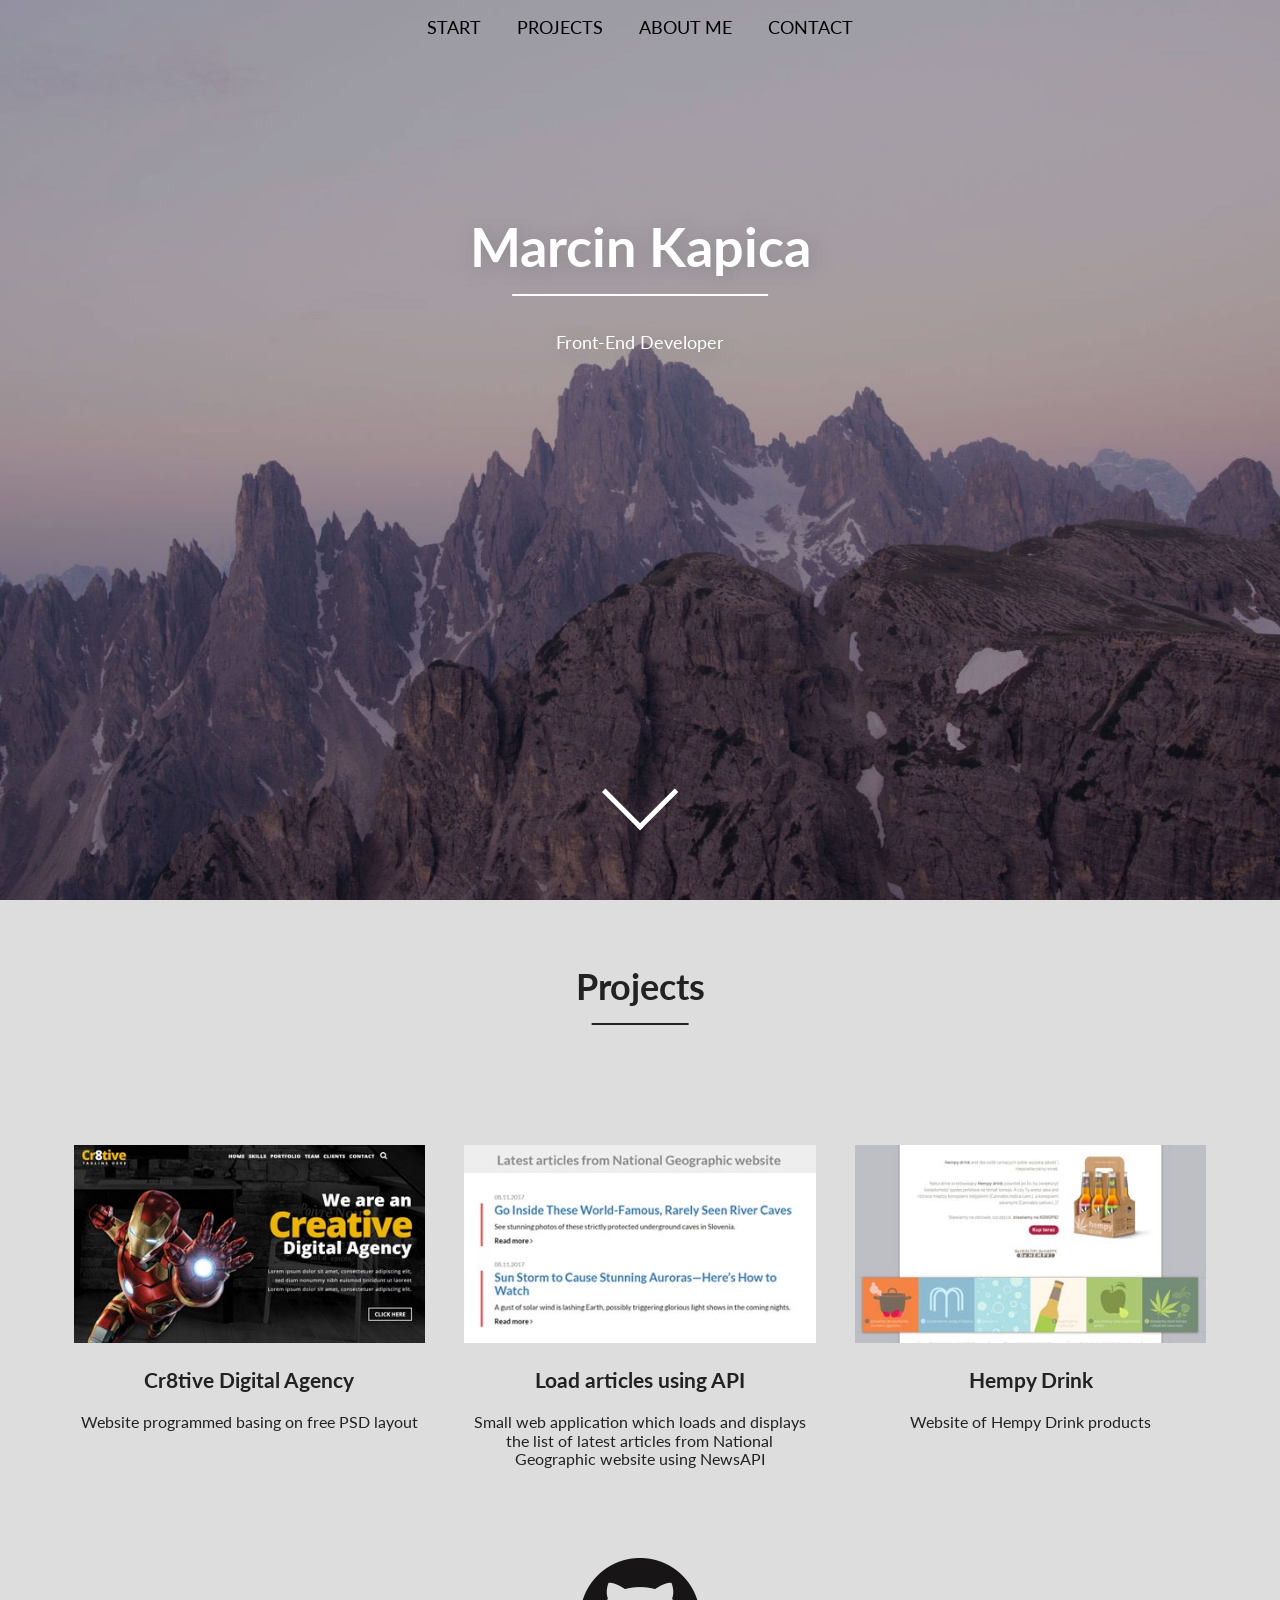
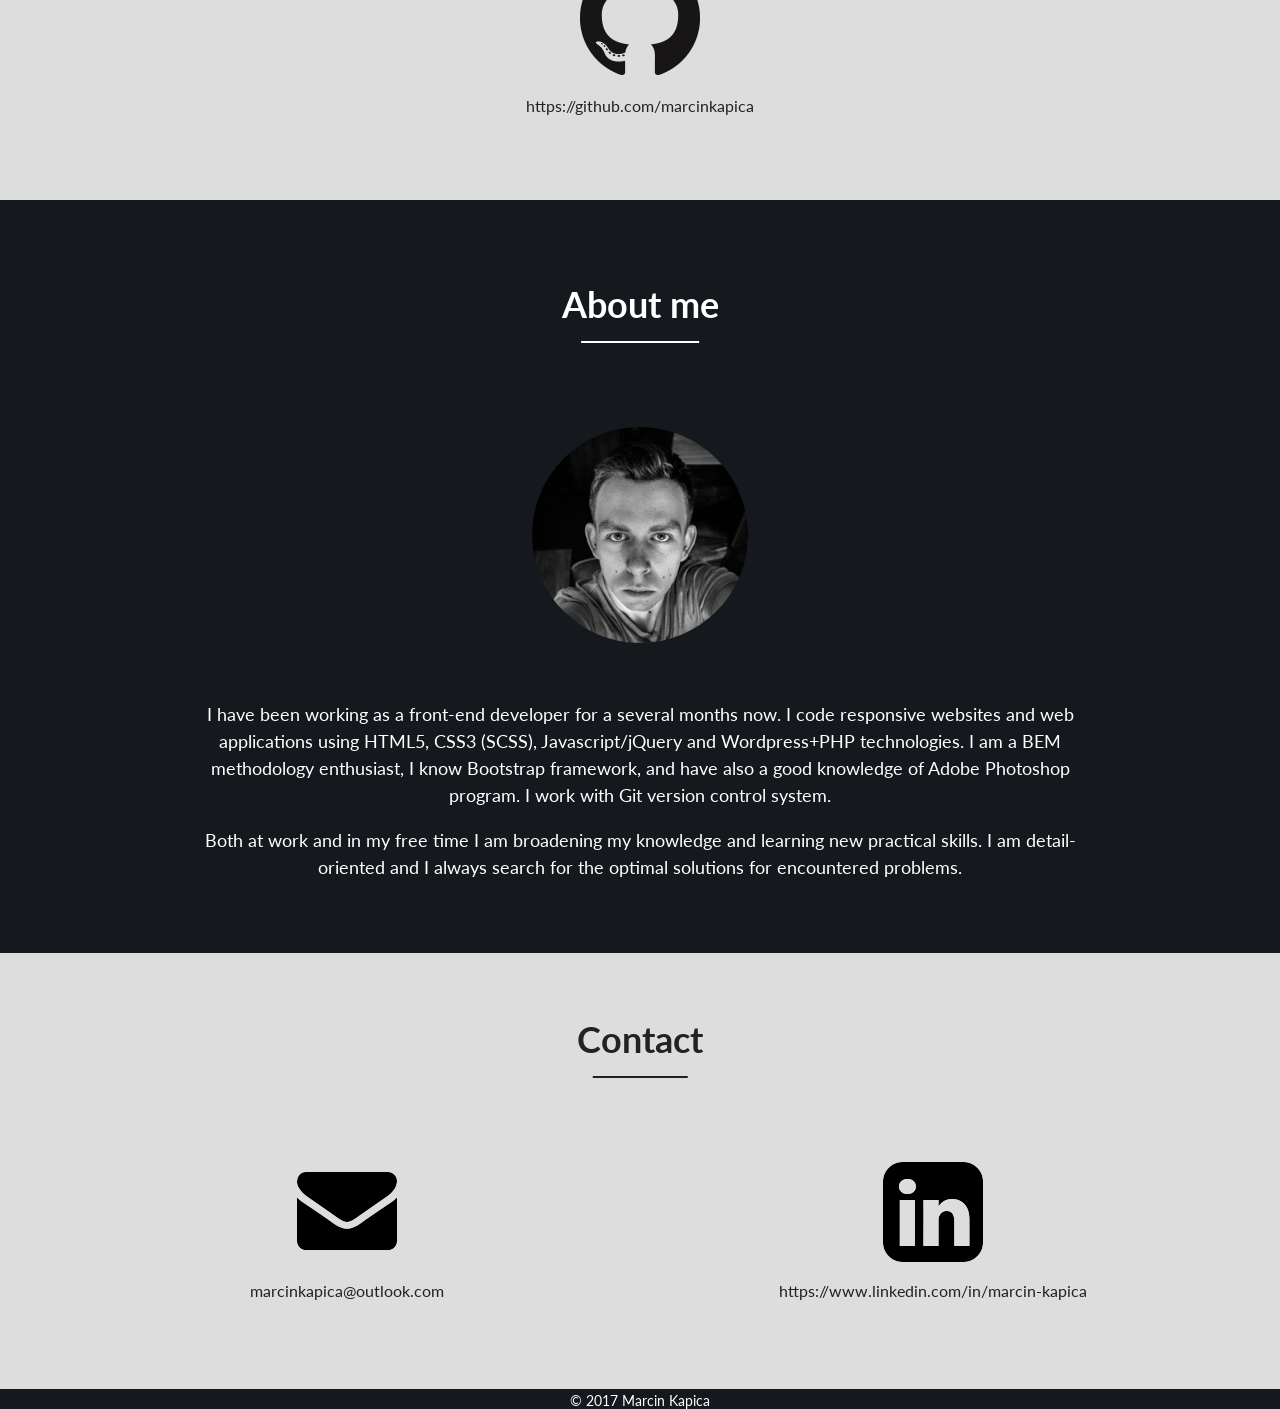
<file: index.html>
<!doctype html>
<html lang="en">
<head>
	<meta charset="utf-8">
	<meta http-equiv="x-ua-compatible" content="ie=edge,chrome=1">
	<title>Marcin Kapica | Portfolio</title>
	<meta name="description" content="Marcin Kapica - Portfolio">
	<meta name="viewport" content="width=device-width, initial-scale=1, maximum-scale=1">
	<link rel="stylesheet" href="styles/vendor/normalize.min.css">
	<link rel="stylesheet" href="styles/main.min.css">
	<link rel="icon" href="favicon.ico">
	<link href="https://fonts.googleapis.com/css?family=Lato:300,400,700&amp;subset=latin-ext" rel="stylesheet">
</head>
<body>

<!--**************************Navbar**************************-->
<nav id="navbar" class="navbar js-navbar">
	<ul class="menu">
		<li class="menu__item"><a href="#header" class="menu__link link">Start</a></li>
		<li class="menu__item"><a href="#projects" class="menu__link link">Projects</a></li>
		<li class="menu__item"><a href="#about" class="menu__link link">About&nbsp;me</a></li>
		<li class="menu__item"><a href="#contact" class="menu__link link">Contact</a></li>
	</ul>
</nav>


<!--**************************Header**************************-->
	<header id="header" class="header">
		<div class="header__wrapper rellax" data-rellax-speed="6">
			<h1 class="header__title heading underline t2">Marcin Kapica</h1>
			<p class="header__text t0">Front-End Developer</p>
		</div>
		<a href="#projects"><span class="header__arrow"></span></a>
	</header>


<!--**************************Projects**************************-->
	<section id="projects" class="projects">
		<h2 class="heading underline t1">Projects</h2>
		<div class="projects__wrapper">
			<div class="projects__box">
				<a class="link link--box" href="https://marcinkapica.github.io/cr8tive-website/" target="_blank">
					<img class="projects__image" src="images/project_1.jpg">
					<h3>Cr8tive Digital Agency</h3>
					<p class="s1">Website programmed basing on free PSD layout</p>
				</a>
			</div>
			<div class="projects__box">
				<a class="link link--box" href="https://dist-snhuuamfiv.now.sh/" target="_blank">
					<img class="projects__image" src="images/project_2.jpg">
					<h3 class="heading">Load articles using API</h3>
					<p class="s1">Small web application which loads and displays the list of latest articles from National Geographic website using NewsAPI</p>
				</a>
			</div>
			<div class="projects__box">
				<a class="link link--box" href="http://www.hempyapple.pl" target="_blank">
					<img class="projects__image" src="images/project_3.jpg">
					<h3 class="heading">Hempy Drink</h3>
					<p class="s1">Website of Hempy Drink products</p>
				</a>
			</div>
		</div>
		<div class="projects__github">
			<a class="projects__link link" href="https://github.com/marcinkapica" target="_blank">
				<img class="projects__image" src="images/logo_github.png">
				<p class="s1">https://github.com/marcinkapica</p>
			</a>
		</div>

	</section>


<!--**************************About**************************-->
	<section id="about" class="about">
		<h2 class="heading underline t1">About me</h2>
		<div class="about__wrapper">
			<img class="about__image" src="images/photo.jpg">
            <p class="about__text" s1>I have been working as a front-end developer for a several months now. I code responsive websites and web applications using HTML5, CSS3 (SCSS), Javascript/jQuery and Wordpress+PHP technologies. I am a BEM methodology enthusiast, I know Bootstrap framework, and have also a good knowledge of Adobe Photoshop program. I work with Git version control system.</p>
            <p class="about__text" s1>Both at work and in my free time I am broadening my knowledge and learning new practical skills. I am detail-oriented and I always search for the optimal solutions for encountered problems.</p>
		</div>

	</section>


<!--**************************Contact**************************-->
	<section id="contact" class="contact">
		<h2 class="heading underline t1">Contact</h2>
		<div class="contact__wrapper">
			<div class="contact__box">
				<img class="projects__image" src="images/logo_envelope.png">
				<p class="s1">marcinkapica@outlook.com</p>
			</div>
			<div class="contact__box">
				<a class="link" href="https://www.linkedin.com/in/marcin-kapica" target="_blank">
					<img class="projects__image" src="images/logo_linkedin.png">
					<p class="s1">https://www.linkedin.com/in/marcin-kapica</p>
				</a>
			</div>
		</div>
	</section>


<!--**************************Footer**************************-->
	<footer class="footer">
        <small>&copy; 2017 Marcin Kapica</small>
	</footer>


	<script src="scripts/vendor/jquery-1.11.2.min.js"></script>
	<script src="scripts/vendor/rellax.min.js"></script>
	<script src="scripts/main.js"></script>
</body>
</html>
</file>
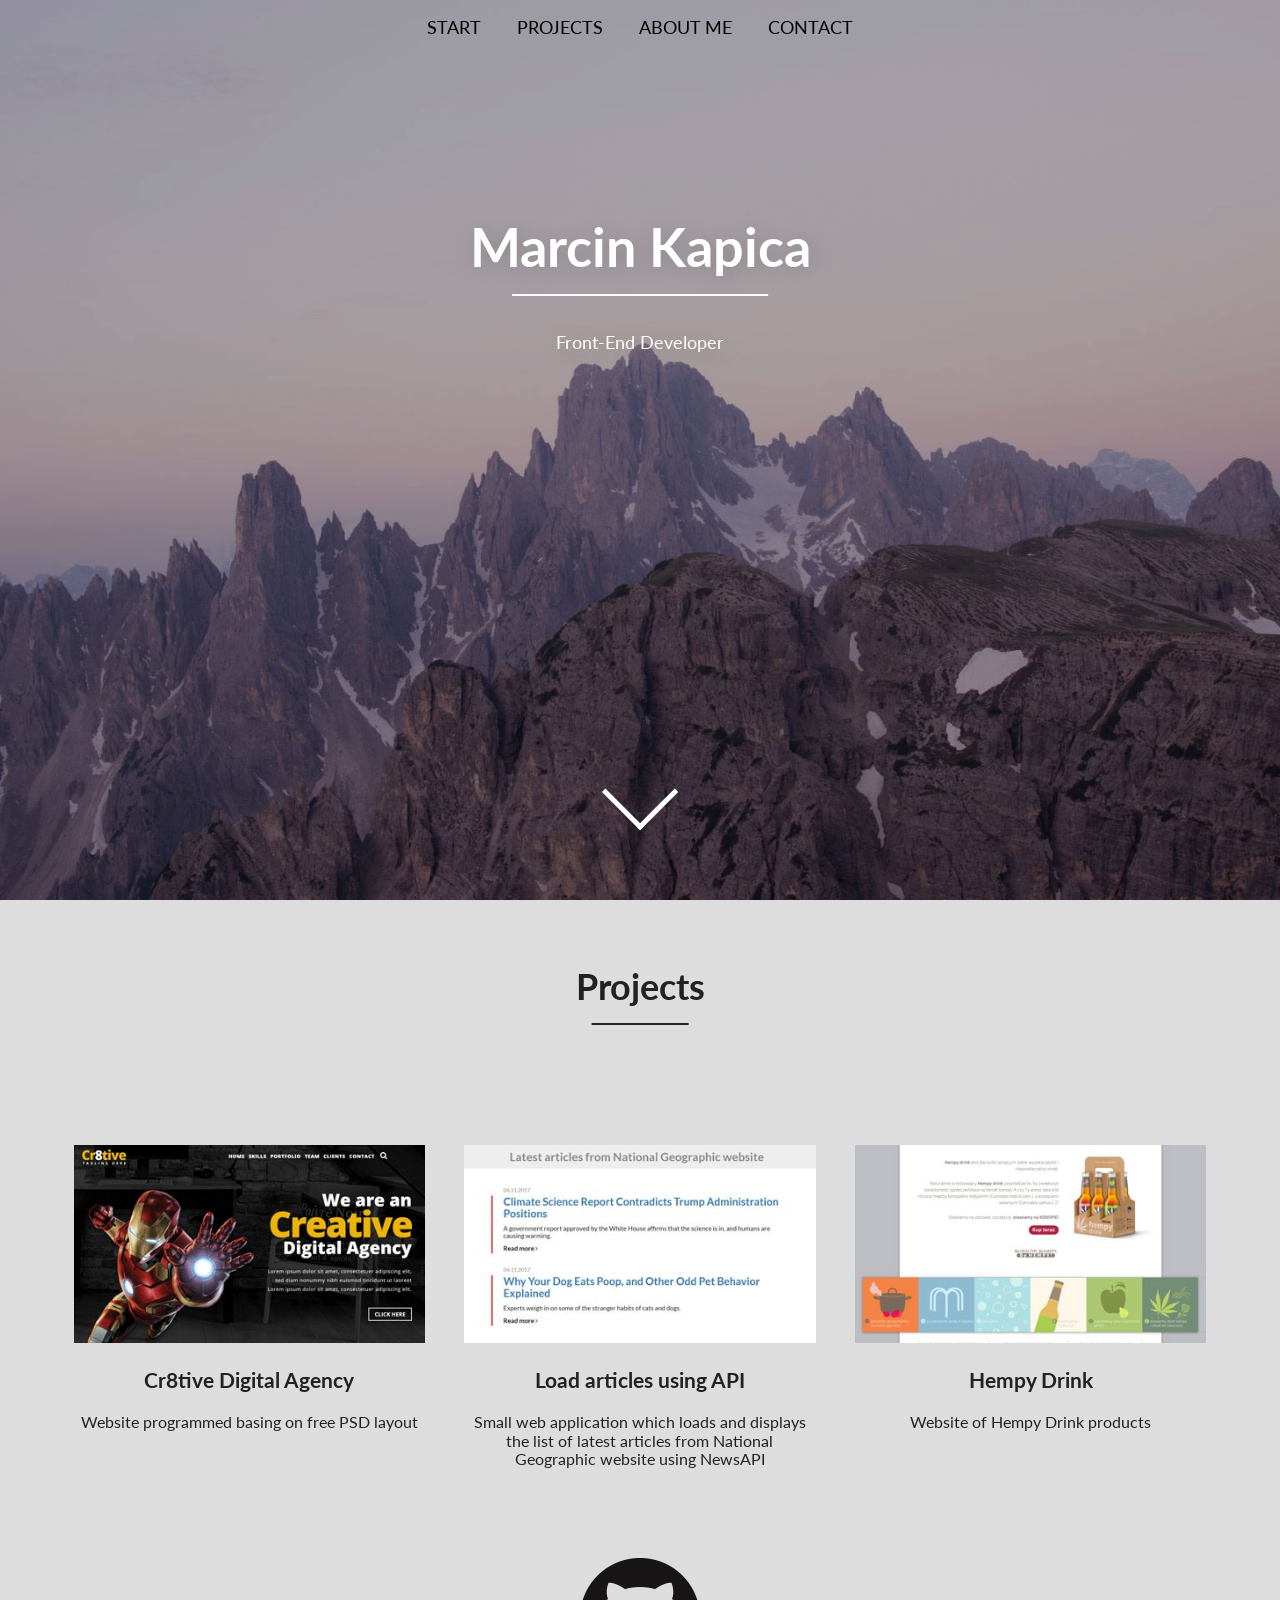
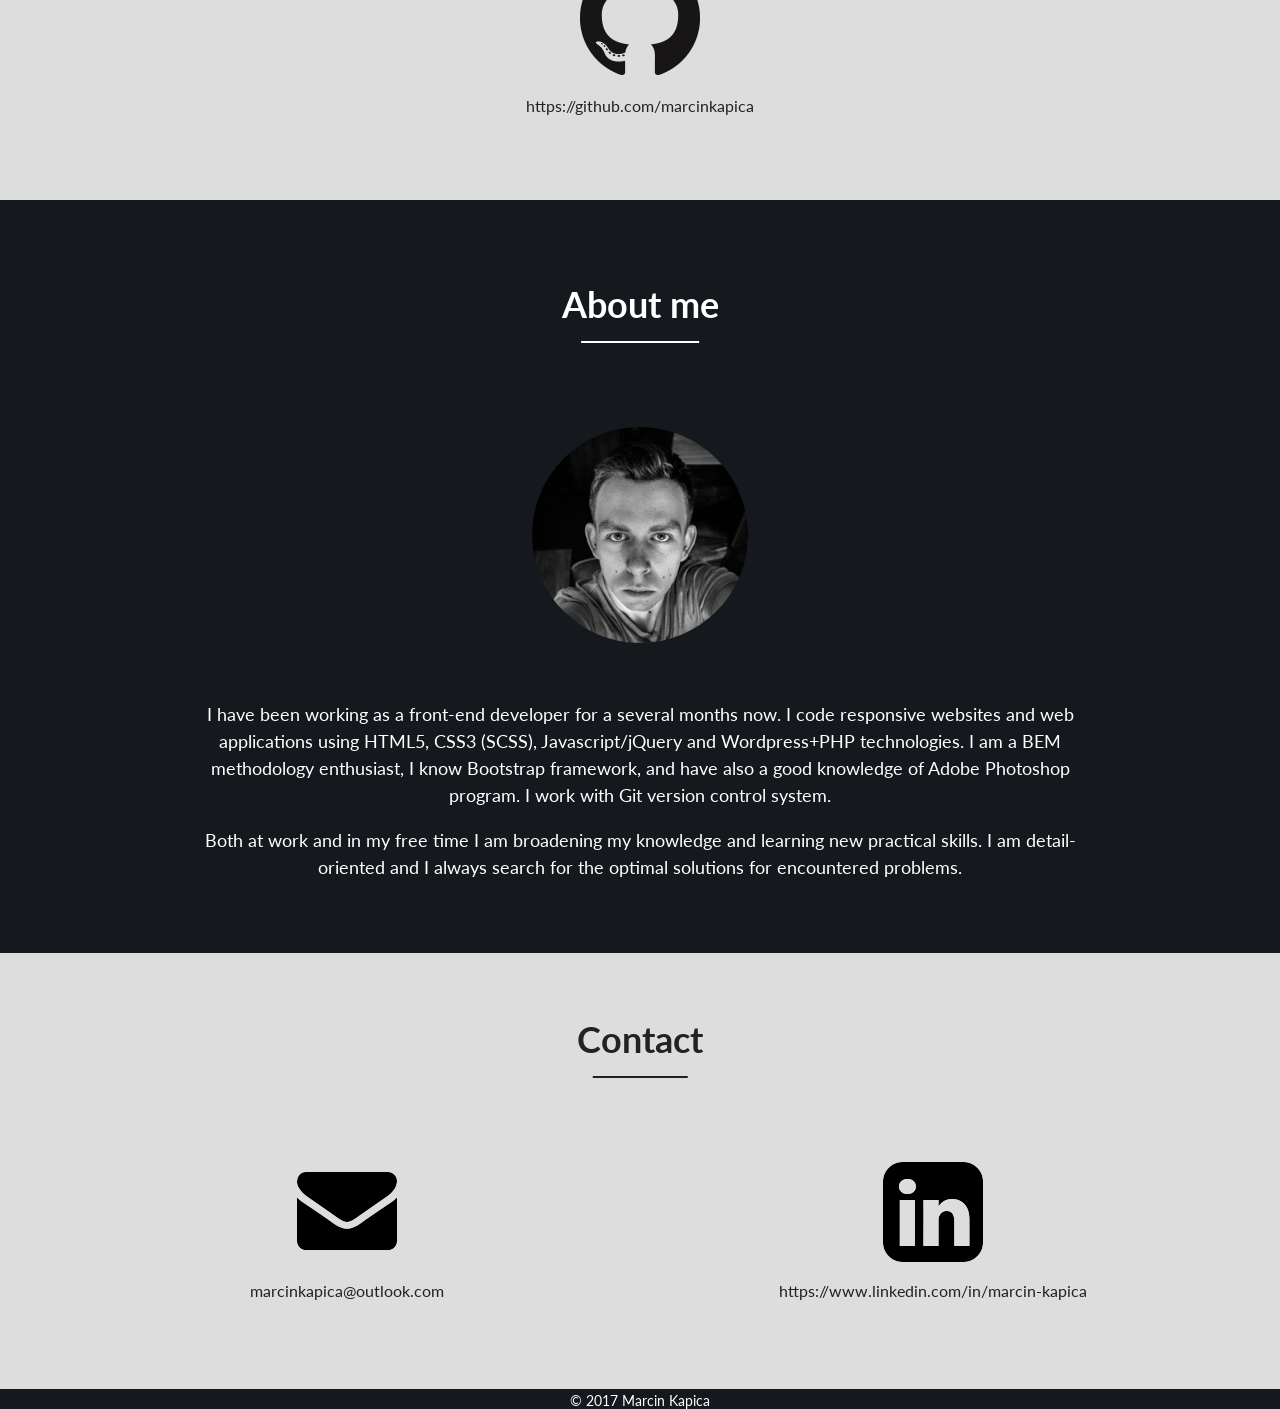
<file: app/index.html>
<!doctype html>
<html lang="en">
<head>
	<meta charset="utf-8">
	<meta http-equiv="x-ua-compatible" content="ie=edge,chrome=1">
	<title>Marcin Kapica | Portfolio</title>
	<meta name="description" content="Marcin Kapica - Portfolio">
	<meta name="viewport" content="width=device-width, initial-scale=1, maximum-scale=1">
	<link rel="stylesheet" href="styles/vendor/normalize.min.css">
	<link rel="stylesheet" href="styles/main.min.css">
	<link href="https://fonts.googleapis.com/css?family=Lato:300,400,700&amp;subset=latin-ext" rel="stylesheet">
</head>
<body>

<!--**************************Navbar**************************-->
<nav id="navbar" class="navbar js-navbar">
	<ul class="menu">
		<li class="menu__item"><a href="#header" class="menu__link link">Start</a></li>
		<li class="menu__item"><a href="#projects" class="menu__link link">Projects</a></li>
		<li class="menu__item"><a href="#about" class="menu__link link">About&nbsp;me</a></li>
		<li class="menu__item"><a href="#contact" class="menu__link link">Contact</a></li>
	</ul>
</nav>


<!--**************************Header**************************-->
	<header id="header" class="header">
		<div class="header__wrapper rellax" data-rellax-speed="6">
			<h1 class="header__title heading underline t2">Marcin Kapica</h1>
			<p class="header__text t0">Front-End Developer</p>
		</div>
		<a href="#projects"><span class="header__arrow"></span></a>
	</header>


<!--**************************Projects**************************-->
	<section id="projects" class="projects">
		<h2 class="heading underline t1">Projects</h2>
		<div class="projects__wrapper">
			<div class="projects__box">
				<a class="link link--box" href="https://marcinkapica.github.io/cr8tive/app" target="_blank">
					<img class="projects__image" src="images/project_1.jpg">
					<h3>Cr8tive Digital Agency</h3>
					<p class="s1">Website programmed basing on free PSD layout</p>
				</a>
			</div>
			<div class="projects__box">
				<a class="link link--box" href="https://dist-snhuuamfiv.now.sh/" target="_blank">
					<img class="projects__image" src="images/project_2.jpg">
					<h3 class="heading">Load articles using API</h3>
					<p class="s1">Small web application which loads and displays the list of latest articles from National Geographic website using NewsAPI</p>
				</a>
			</div>
			<div class="projects__box">
				<a class="link link--box" href="http://www.hempyapple.pl" target="_blank">
					<img class="projects__image" src="images/project_3.jpg">
					<h3 class="heading">Hempy Drink</h3>
					<p class="s1">Website of Hempy Drink products</p>
				</a>
			</div>
		</div>
		<div class="projects__github">
			<a class="projects__link link" href="https://github.com/marcinkapica" target="_blank">
				<img class="projects__image" src="images/logo_github.png">
				<p class="s1">https://github.com/marcinkapica</p>
			</a>
		</div>

	</section>


<!--**************************About**************************-->
	<section id="about" class="about">
		<h2 class="heading underline t1">About me</h2>
		<div class="about__wrapper">
			<img class="about__image" src="images/photo.jpg">
            <p class="about__text" s1>I have been working as a front-end developer for a several months now. I code responsive websites and web applications using HTML5, CSS3 (SCSS), Javascript/jQuery and Wordpress+PHP technologies. I am a BEM methodology enthusiast, I know Bootstrap framework, and have also a good knowledge of Adobe Photoshop program. I work with Git version control system.</p>
            <p class="about__text" s1>Both at work and in my free time I am broadening my knowledge and learning new practical skills. I am detail-oriented and I always search for the optimal solutions for encountered problems.</p>
		</div>

	</section>


<!--**************************Contact**************************-->
	<section id="contact" class="contact">
		<h2 class="heading underline t1">Contact</h2>
		<div class="contact__wrapper">
			<div class="contact__box">
				<img class="projects__image" src="images/logo_envelope.png">
				<p class="s1">marcinkapica@outlook.com</p>
			</div>
			<div class="contact__box">
				<a class="link" href="https://www.linkedin.com/in/marcin-kapica" target="_blank">
					<img class="projects__image" src="images/logo_linkedin.png">
					<p class="s1">https://www.linkedin.com/in/marcin-kapica</p>
				</a>
			</div>
		</div>
	</section>


<!--**************************Footer**************************-->
	<footer class="footer">
        <small>&copy; 2017 Marcin Kapica</small>
	</footer>


	<script src="scripts/vendor/jquery-1.11.2.min.js"></script>
	<script src="scripts/vendor/rellax.min.js"></script>
	<script src="scripts/main.js"></script>
</body>
</html>
</file>
<file: styles/main.min.css>
html{color:#222}.link{color:inherit}.navbar{transition:background-color 0.3s}.navbar--scrolling{background-color:rgba(0,0,0,0.8)}.navbar--scrolling .menu__item{color:#fff}.menu__item{color:#000}.header{color:#fff;text-shadow:3px 3px 20px #888}.header__arrow{border-color:#fff}.projects{background-color:#ddd}.about{color:#fff;background-color:#15191d}.contact{background-color:#ddd}.footer{color:#fff;background-color:#15191d}html{font-size:14px}@media screen and (min-width: 768px){html{font-size:16px}}@media screen and (min-width: 992px){html{font-size:18px}}@media screen and (min-width: 1920px){html{font-size:20px}}html{font-family:Lato, Tahoma, sans-serif}.t2{font-size:3rem}.t1{font-size:2rem}.t0{font-size:1rem}.s1{font-size:0.9rem}.heading{font-weight:700}.link{text-decoration:none}.header,.projects,.about,.contact,.footer{text-align:center}.menu__item{list-style:none;line-height:3;text-transform:uppercase}*{box-sizing:border-box}.link{display:inline-block}.link--box{display:block}.link:hover{opacity:0.8}.underline{position:relative;display:inline-block}.underline::after{position:absolute;display:block;content:"";bottom:-1rem;left:50%;transform:translateX(-50%);text-align:center;width:75%;border-top:2px solid}.projects,.about,.contact{padding:2rem 3rem}.navbar{position:fixed;width:100%;z-index:999}.menu{display:flex;justify-content:center;padding:0;margin:0}.menu__item{margin:0 0.5rem}@media screen and (min-width: 768px){.menu__item{margin:0 1rem}}.menu__link:hover{color:#ffe4c4}.header{position:relative;padding:10rem 3rem 3rem;background-image:url("../images/background_1.jpg");background-size:cover;background-position:top center;min-height:100vh}.header__title{position:relative;display:inline-block}@keyframes floating{0%{bottom:2rem}100%{bottom:2.5rem}}.header__arrow{position:absolute;bottom:3rem;left:50%;display:inline-block;transform:rotate(45deg) translateX(-2.115rem);border-width:0 0.3rem 0.3rem 0;border-style:solid;width:3rem;height:3rem;animation:floating 1s infinite alternate}.projects{min-height:100vh}.projects__title{position:relative;display:inline-block}.projects__wrapper{display:flex;flex-wrap:wrap;margin:4rem 0 2rem;justify-content:space-around}.projects__box{flex-basis:100%;flex-shrink:1;transition:0.4s;padding:2rem 0}@media screen and (min-width: 992px){.projects__box{flex-basis:30%}}.projects__image{max-width:100%}.about{padding:3rem}@media screen and (min-width: 992px){.about{padding:3rem 10rem}}.about__image{border-radius:50%;width:12rem;height:auto;margin:4rem 0 2rem}.about__text{line-height:1.5}.contact__wrapper{margin-top:4rem;display:flex;flex-wrap:wrap;justify-content:center}.contact__box{flex-basis:45%;flex-grow:1;margin:0 1rem 2rem}
</file>
<file: app/styles/main.min.css>
html{color:#222}.link{color:inherit}.navbar{transition:background-color 0.3s}.navbar--scrolling{background-color:rgba(0,0,0,0.8)}.navbar--scrolling .menu__item{color:#fff}.menu__item{color:#000}.header{color:#fff;text-shadow:3px 3px 20px #888}.header__arrow{border-color:#fff}.projects{background-color:#ddd}.about{color:#fff;background-color:#15191d}.contact{background-color:#ddd}.footer{color:#fff;background-color:#15191d}html{font-size:14px}@media screen and (min-width: 768px){html{font-size:16px}}@media screen and (min-width: 992px){html{font-size:18px}}@media screen and (min-width: 1920px){html{font-size:20px}}html{font-family:Lato, Tahoma, sans-serif}.t2{font-size:3rem}.t1{font-size:2rem}.t0{font-size:1rem}.s1{font-size:0.9rem}.heading{font-weight:700}.link{text-decoration:none}.header,.projects,.about,.contact,.footer{text-align:center}.menu__item{list-style:none;line-height:3;text-transform:uppercase}*{box-sizing:border-box}.link{display:inline-block}.link--box{display:block}.link:hover{opacity:0.8}.underline{position:relative;display:inline-block}.underline::after{position:absolute;display:block;content:"";bottom:-1rem;left:50%;transform:translateX(-50%);text-align:center;width:75%;border-top:2px solid}.projects,.about,.contact{padding:2rem 3rem}.navbar{position:fixed;width:100%;z-index:999}.menu{display:flex;justify-content:center;padding:0;margin:0}.menu__item{margin:0 0.5rem}@media screen and (min-width: 768px){.menu__item{margin:0 1rem}}.menu__link:hover{color:#ffe4c4}.header{position:relative;padding:10rem 3rem 3rem;background-image:url("../images/background_1.jpg");background-size:cover;background-position:top center;min-height:100vh}.header__title{position:relative;display:inline-block}@keyframes floating{0%{bottom:2rem}100%{bottom:2.5rem}}.header__arrow{position:absolute;bottom:3rem;left:50%;display:inline-block;transform:rotate(45deg) translateX(-2.115rem);border-width:0 0.3rem 0.3rem 0;border-style:solid;width:3rem;height:3rem;animation:floating 1s infinite alternate}.projects{min-height:100vh}.projects__title{position:relative;display:inline-block}.projects__wrapper{display:flex;flex-wrap:wrap;margin:4rem 0 2rem;justify-content:space-around}.projects__box{flex-basis:100%;flex-shrink:1;transition:0.4s;padding:2rem 0}@media screen and (min-width: 992px){.projects__box{flex-basis:30%}}.projects__image{max-width:100%}.about{padding:3rem}@media screen and (min-width: 992px){.about{padding:3rem 10rem}}.about__image{border-radius:50%;width:12rem;height:auto;margin:4rem 0 2rem}.about__text{line-height:1.5}.contact__wrapper{margin-top:4rem;display:flex;flex-wrap:wrap;justify-content:center}.contact__box{flex-basis:45%;flex-grow:1;margin:0 1rem 2rem}
</file>
